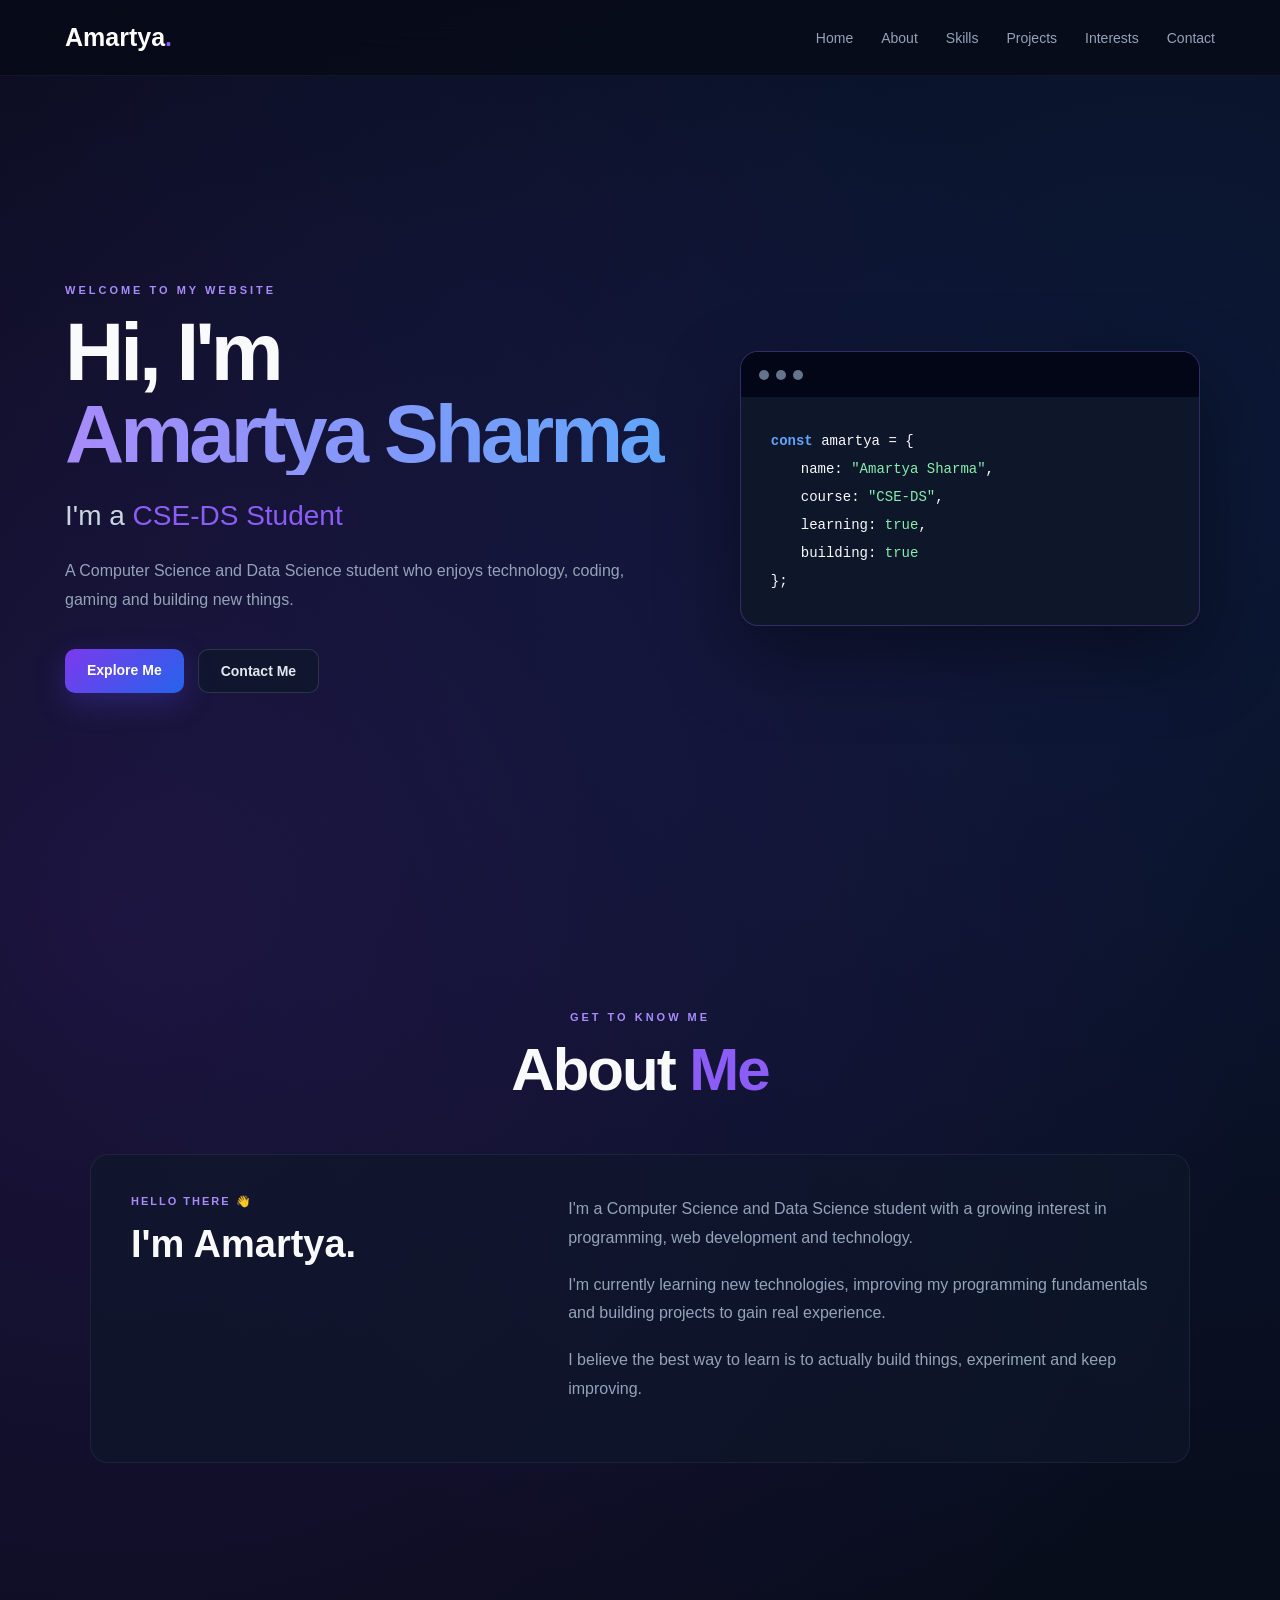
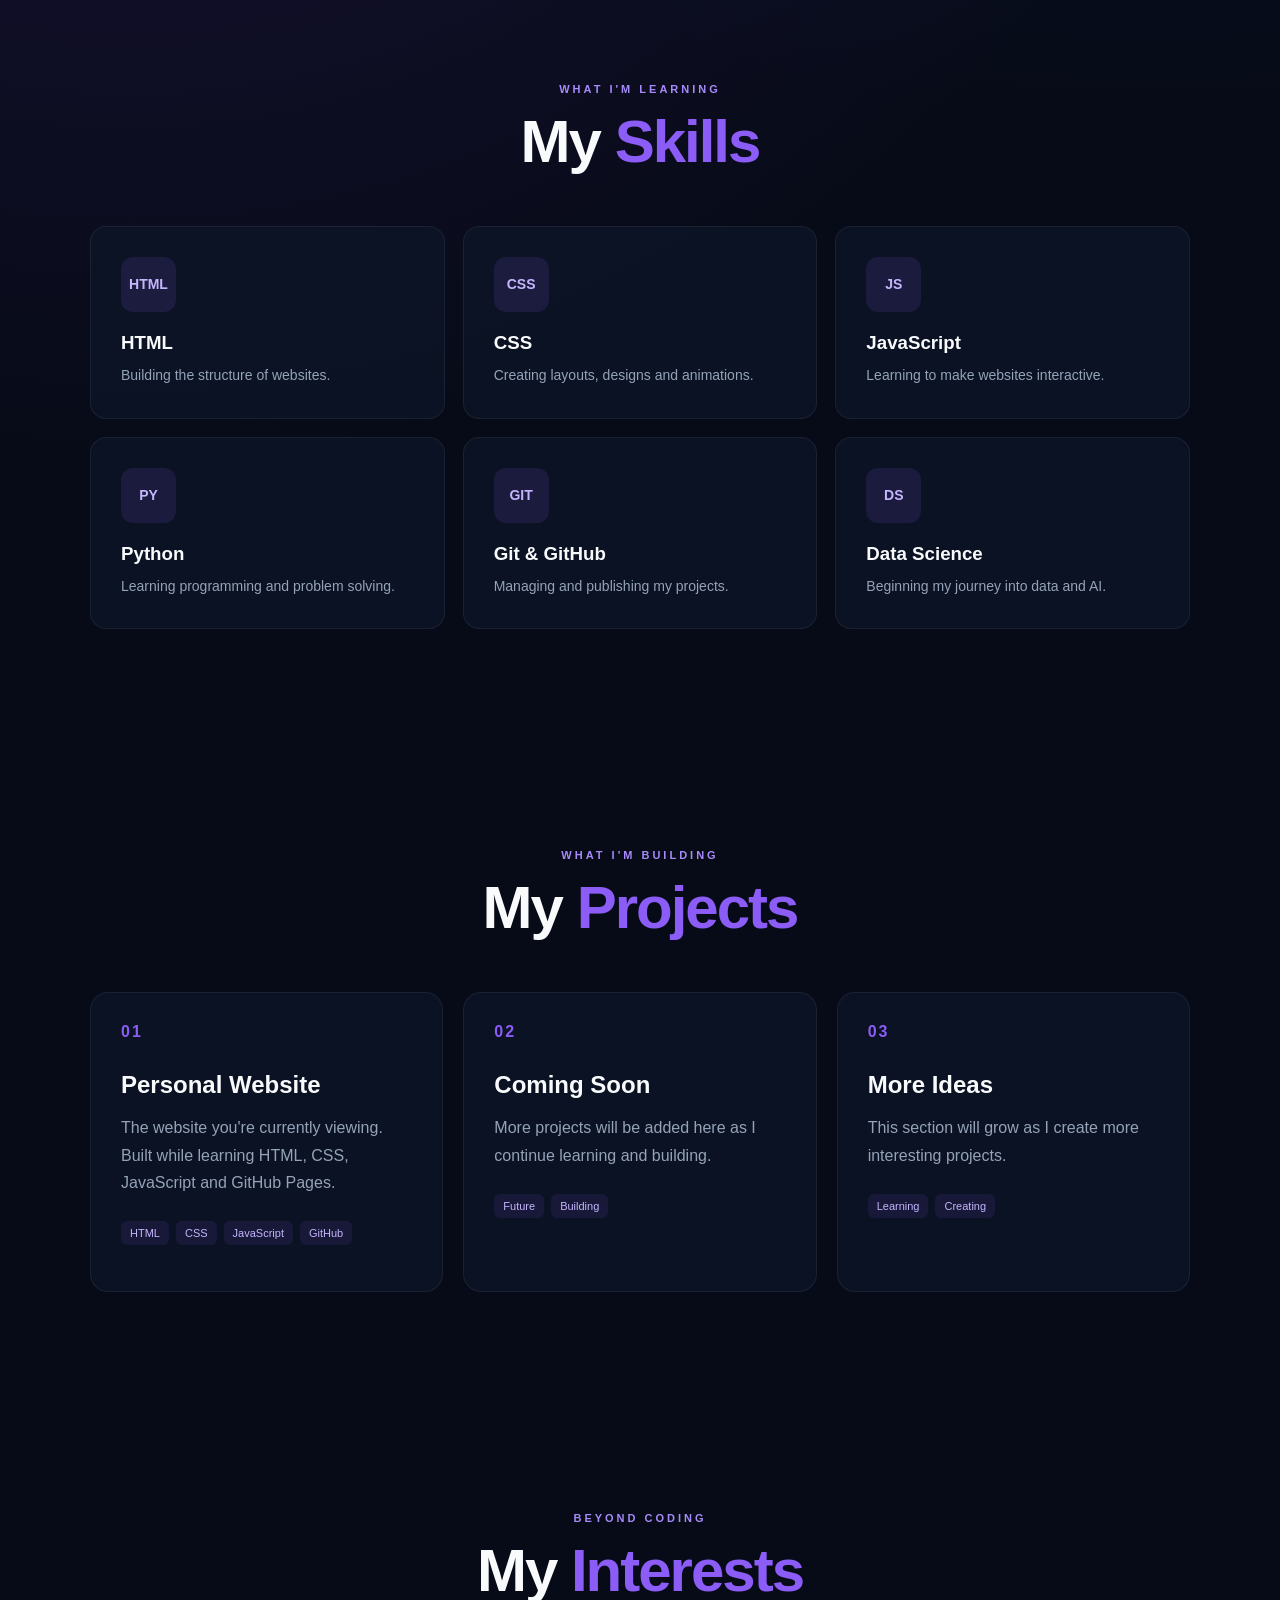
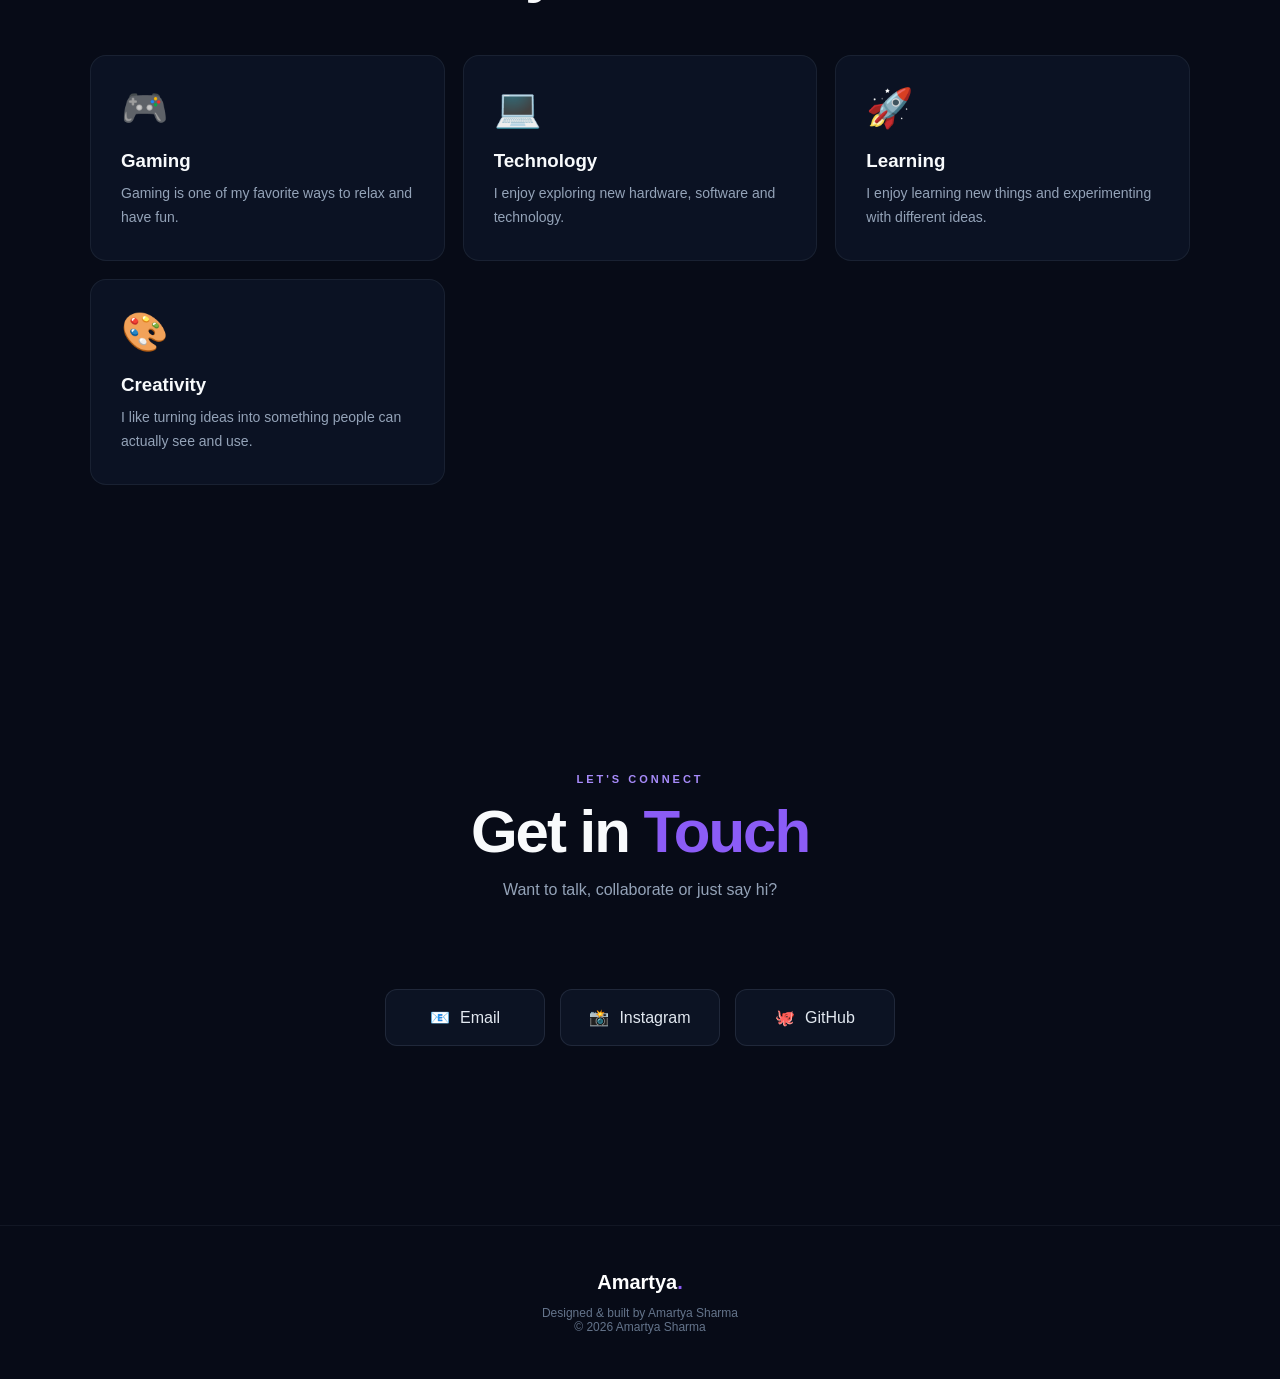
<file: index.html>
<!DOCTYPE html>
<html lang="en">
<head>
    <meta charset="UTF-8">
    <meta name="viewport" content="width=device-width, initial-scale=1.0">

    <title>Amartya Sharma | Personal Website</title>

    <link rel="stylesheet" href="style.css">
</head>

<body>

    <!-- Navigation -->
    <header>
        <nav class="navbar">

            <a href="#home" class="logo">
                Amartya<span>.</span>
            </a>

            <button class="menu-btn" id="menuBtn">
                ☰
            </button>

            <div class="nav-links" id="navLinks">
                <a href="#home">Home</a>
                <a href="#about">About</a>
                <a href="#skills">Skills</a>
                <a href="#projects">Projects</a>
                <a href="#interests">Interests</a>
                <a href="#contact">Contact</a>
            </div>

        </nav>
    </header>


    <main>

        <!-- HOME -->
        <section id="home" class="hero">

            <div class="hero-content reveal">

                <p class="eyebrow">
                    WELCOME TO MY WEBSITE
                </p>

                <h1>
                    Hi, I'm
                    <span>Amartya Sharma</span>
                </h1>

                <h2>
                    I'm a
                    <span id="typing"></span>
                </h2>

                <p class="hero-text">
                    A Computer Science and Data Science student
                    who enjoys technology, coding, gaming and
                    building new things.
                </p>

                <div class="buttons">

                    <a href="#about" class="btn primary">
                        Explore Me
                    </a>

                    <a href="#contact" class="btn secondary">
                        Contact Me
                    </a>

                </div>

            </div>


            <div class="hero-card reveal">

                <div class="code-window">

                    <div class="window-top">
                        <span></span>
                        <span></span>
                        <span></span>
                    </div>

                    <div class="code">

                        <p>
                            <b>const</b> amartya = {
                        </p>

                        <p class="indent">
                            name:
                            <i>"Amartya Sharma"</i>,
                        </p>

                        <p class="indent">
                            course:
                            <i>"CSE-DS"</i>,
                        </p>

                        <p class="indent">
                            learning:
                            <i>true</i>,
                        </p>

                        <p class="indent">
                            building:
                            <i>true</i>
                        </p>

                        <p>
                            };
                        </p>

                    </div>

                </div>

            </div>

        </section>


        <!-- ABOUT -->
        <section id="about" class="section">

            <div class="section-title reveal">

                <p class="eyebrow">
                    GET TO KNOW ME
                </p>

                <h2>
                    About <span>Me</span>
                </h2>

            </div>


            <div class="about-box reveal">

                <div>

                    <p class="small-title">
                        HELLO THERE 👋
                    </p>

                    <h3>
                        I'm Amartya.
                    </h3>

                </div>

                <div class="about-text">

                    <p>
                        I'm a Computer Science and Data Science
                        student with a growing interest in
                        programming, web development and technology.
                    </p>

                    <p>
                        I'm currently learning new technologies,
                        improving my programming fundamentals and
                        building projects to gain real experience.
                    </p>

                    <p>
                        I believe the best way to learn is to
                        actually build things, experiment and
                        keep improving.
                    </p>

                </div>

            </div>

        </section>


        <!-- SKILLS -->
        <section id="skills" class="section">

            <div class="section-title reveal">

                <p class="eyebrow">
                    WHAT I'M LEARNING
                </p>

                <h2>
                    My <span>Skills</span>
                </h2>

            </div>


            <div class="cards">

                <div class="card reveal">
                    <div class="icon">HTML</div>
                    <h3>HTML</h3>
                    <p>
                        Building the structure of websites.
                    </p>
                </div>


                <div class="card reveal">
                    <div class="icon">CSS</div>
                    <h3>CSS</h3>
                    <p>
                        Creating layouts, designs and animations.
                    </p>
                </div>


                <div class="card reveal">
                    <div class="icon">JS</div>
                    <h3>JavaScript</h3>
                    <p>
                        Learning to make websites interactive.
                    </p>
                </div>


                <div class="card reveal">
                    <div class="icon">PY</div>
                    <h3>Python</h3>
                    <p>
                        Learning programming and problem solving.
                    </p>
                </div>


                <div class="card reveal">
                    <div class="icon">GIT</div>
                    <h3>Git & GitHub</h3>
                    <p>
                        Managing and publishing my projects.
                    </p>
                </div>


                <div class="card reveal">
                    <div class="icon">DS</div>
                    <h3>Data Science</h3>
                    <p>
                        Beginning my journey into data and AI.
                    </p>
                </div>

            </div>

        </section>


        <!-- PROJECTS -->
        <section id="projects" class="section">

            <div class="section-title reveal">

                <p class="eyebrow">
                    WHAT I'M BUILDING
                </p>

                <h2>
                    My <span>Projects</span>
                </h2>

            </div>


            <div class="projects">

                <div class="project reveal">

                    <span class="number">
                        01
                    </span>

                    <h3>
                        Personal Website
                    </h3>

                    <p>
                        The website you're currently viewing.
                        Built while learning HTML, CSS,
                        JavaScript and GitHub Pages.
                    </p>

                    <div class="tags">
                        <span>HTML</span>
                        <span>CSS</span>
                        <span>JavaScript</span>
                        <span>GitHub</span>
                    </div>

                </div>


                <div class="project reveal">

                    <span class="number">
                        02
                    </span>

                    <h3>
                        Coming Soon
                    </h3>

                    <p>
                        More projects will be added here
                        as I continue learning and building.
                    </p>

                    <div class="tags">
                        <span>Future</span>
                        <span>Building</span>
                    </div>

                </div>


                <div class="project reveal">

                    <span class="number">
                        03
                    </span>

                    <h3>
                        More Ideas
                    </h3>

                    <p>
                        This section will grow as I create
                        more interesting projects.
                    </p>

                    <div class="tags">
                        <span>Learning</span>
                        <span>Creating</span>
                    </div>

                </div>

            </div>

        </section>


        <!-- INTERESTS -->
        <section id="interests" class="section">

            <div class="section-title reveal">

                <p class="eyebrow">
                    BEYOND CODING
                </p>

                <h2>
                    My <span>Interests</span>
                </h2>

            </div>


            <div class="cards">

                <div class="card reveal">

                    <div class="big-icon">
                        🎮
                    </div>

                    <h3>
                        Gaming
                    </h3>

                    <p>
                        Gaming is one of my favorite ways
                        to relax and have fun.
                    </p>

                </div>


                <div class="card reveal">

                    <div class="big-icon">
                        💻
                    </div>

                    <h3>
                        Technology
                    </h3>

                    <p>
                        I enjoy exploring new hardware,
                        software and technology.
                    </p>

                </div>


                <div class="card reveal">

                    <div class="big-icon">
                        🚀
                    </div>

                    <h3>
                        Learning
                    </h3>

                    <p>
                        I enjoy learning new things and
                        experimenting with different ideas.
                    </p>

                </div>


                <div class="card reveal">

                    <div class="big-icon">
                        🎨
                    </div>

                    <h3>
                        Creativity
                    </h3>

                    <p>
                        I like turning ideas into something
                        people can actually see and use.
                    </p>

                </div>

            </div>

        </section>


        <!-- CONTACT -->
        <section id="contact" class="contact section">

            <div class="section-title reveal">

                <p class="eyebrow">
                    LET'S CONNECT
                </p>

                <h2>
                    Get in <span>Touch</span>
                </h2>

                <p>
                    Want to talk, collaborate or just say hi?
                </p>

            </div>


            <div class="socials reveal">

                <a
                    href="mailto:gunjan.amartya@gmail.com"
                    class="social"
                >
                    📧
                    <span>Email</span>
                </a>


                <a
                    href="https://www.instagram.com/sharma_002__/"
                    target="_blank"
                    rel="noopener noreferrer"
                    class="social"
                >
                    📸
                    <span>Instagram</span>
                </a>


                <a
                    href="https://github.com/"
                    target="_blank"
                    rel="noopener noreferrer"
                    class="social"
                >
                    🐙
                    <span>GitHub</span>
                </a>

            </div>

        </section>

    </main>


    <!-- FOOTER -->
    <footer>

        <div class="footer-logo">
            Amartya<span>.</span>
        </div>

        <p>
            Designed & built by Amartya Sharma
        </p>

        <p>
            © 2026 Amartya Sharma
        </p>

    </footer>


    <script src="script.js"></script>

</body>
</html>
</file>
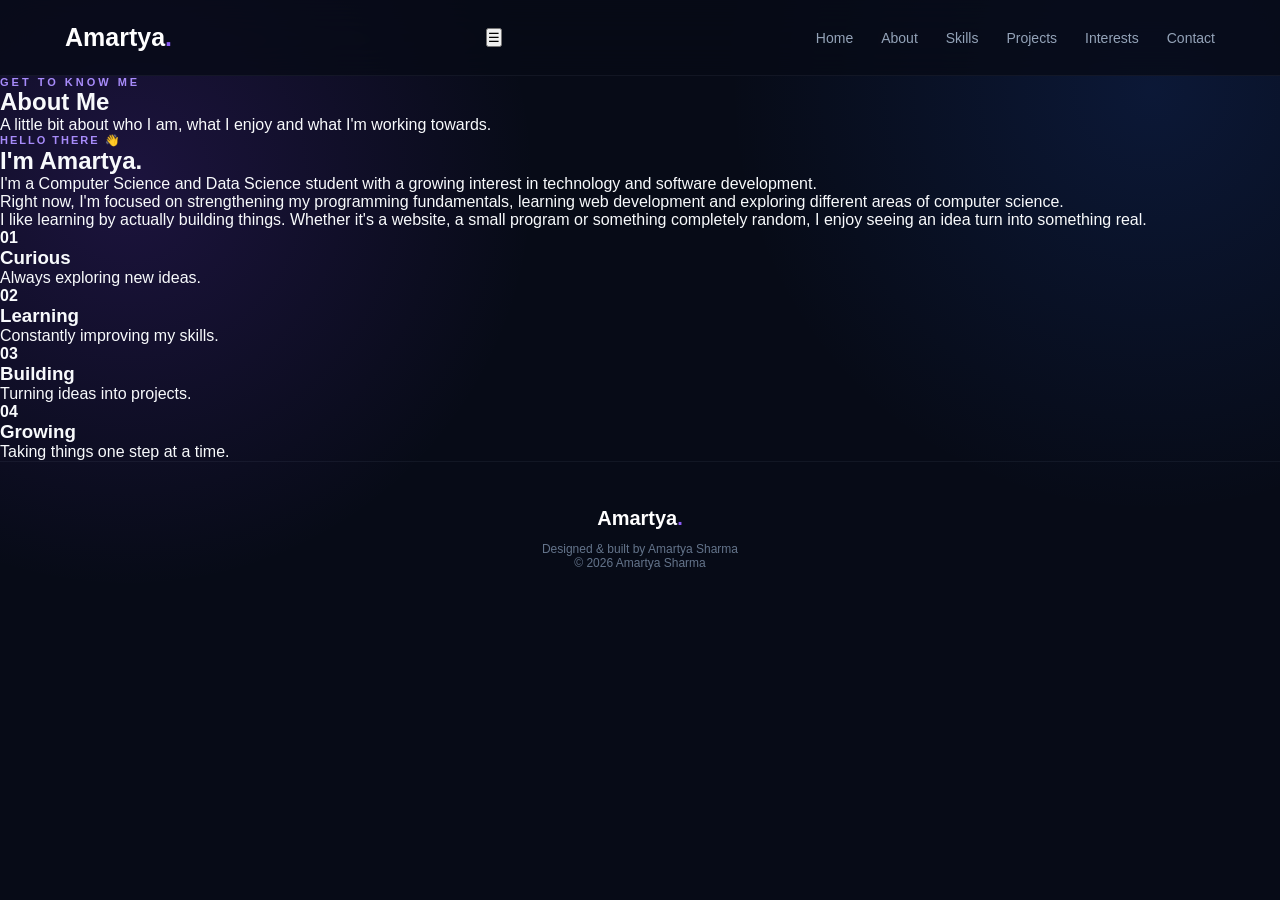
<file: about.html>
<!DOCTYPE html>
<html lang="en">

<head>

    <meta charset="UTF-8">

    <meta
        name="viewport"
        content="width=device-width, initial-scale=1.0"
    >

    <title>About | Amartya Sharma</title>

    <link rel="stylesheet" href="style.css">

</head>

<body>

<header>

    <nav class="navbar">

        <a href="index.html" class="logo">
            Amartya<span>.</span>
        </a>

        <button class="menu-button" id="menuButton">
            ☰
        </button>

        <div class="nav-links" id="navLinks">

            <a href="index.html">
                Home
            </a>

            <a href="about.html" class="active">
                About
            </a>

            <a href="skills.html">
                Skills
            </a>

            <a href="projects.html">
                Projects
            </a>

            <a href="interests.html">
                Interests
            </a>

            <a href="contact.html">
                Contact
            </a>

        </div>

    </nav>

</header>


<main>

<section class="page-hero reveal">

    <p class="eyebrow">
        GET TO KNOW ME
    </p>

    <h1>
        About <span>Me</span>
    </h1>

    <p>
        A little bit about who I am,
        what I enjoy and what I'm working towards.
    </p>

</section>


<section class="content-section">

    <div class="about-layout">

        <div class="about-main glass-card reveal">

            <p class="small-title">
                HELLO THERE 👋
            </p>

            <h2>
                I'm Amartya.
            </h2>

            <p>
                I'm a Computer Science and Data Science
                student with a growing interest in
                technology and software development.
            </p>

            <p>
                Right now, I'm focused on strengthening
                my programming fundamentals, learning
                web development and exploring different
                areas of computer science.
            </p>

            <p>
                I like learning by actually building
                things. Whether it's a website, a small
                program or something completely random,
                I enjoy seeing an idea turn into something
                real.
            </p>

        </div>


        <div class="about-stats">

            <div class="stat-card reveal">

                <strong>
                    01
                </strong>

                <h3>
                    Curious
                </h3>

                <p>
                    Always exploring new ideas.
                </p>

            </div>


            <div class="stat-card reveal">

                <strong>
                    02
                </strong>

                <h3>
                    Learning
                </h3>

                <p>
                    Constantly improving my skills.
                </p>

            </div>


            <div class="stat-card reveal">

                <strong>
                    03
                </strong>

                <h3>
                    Building
                </h3>

                <p>
                    Turning ideas into projects.
                </p>

            </div>


            <div class="stat-card reveal">

                <strong>
                    04
                </strong>

                <h3>
                    Growing
                </h3>

                <p>
                    Taking things one step at a time.
                </p>

            </div>

        </div>

    </div>

</section>

</main>


<footer>

    <div class="footer-logo">
        Amartya<span>.</span>
    </div>

    <p>
        Designed & built by Amartya Sharma
    </p>

    <p>
        © 2026 Amartya Sharma
    </p>

</footer>


<script src="script.js"></script>

</body>

</html>
</file>
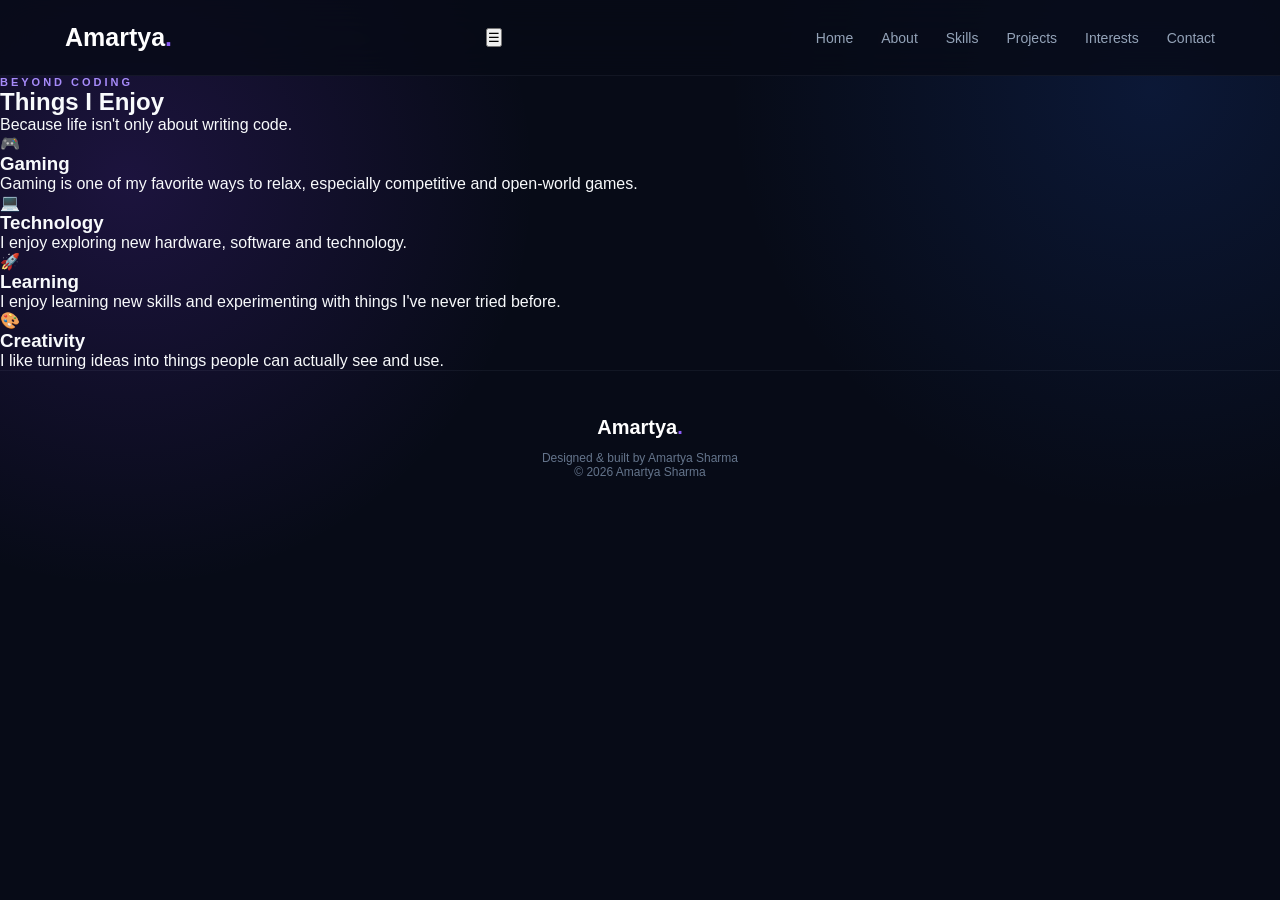
<file: interests.html>
<!DOCTYPE html>
<html lang="en">

<head>

    <meta charset="UTF-8">

    <meta
        name="viewport"
        content="width=device-width, initial-scale=1.0"
    >

    <title>Interests | Amartya Sharma</title>

    <link rel="stylesheet" href="style.css">

</head>

<body>

<header>

    <nav class="navbar">

        <a href="index.html" class="logo">
            Amartya<span>.</span>
        </a>

        <button class="menu-button" id="menuButton">
            ☰
        </button>

        <div class="nav-links" id="navLinks">

            <a href="index.html">
                Home
            </a>

            <a href="about.html">
                About
            </a>

            <a href="skills.html">
                Skills
            </a>

            <a href="projects.html">
                Projects
            </a>

            <a href="interests.html" class="active">
                Interests
            </a>

            <a href="contact.html">
                Contact
            </a>

        </div>

    </nav>

</header>


<main>

<section class="page-hero reveal">

    <p class="eyebrow">
        BEYOND CODING
    </p>

    <h1>
        Things I <span>Enjoy</span>
    </h1>

    <p>
        Because life isn't only about writing code.
    </p>

</section>


<section class="content-section">

    <div class="interests-grid">


        <div class="interest-card reveal">

            <span>
                🎮
            </span>

            <h3>
                Gaming
            </h3>

            <p>
                Gaming is one of my favorite ways
                to relax, especially competitive
                and open-world games.
            </p>

        </div>


        <div class="interest-card reveal">

            <span>
                💻
            </span>

            <h3>
                Technology
            </h3>

            <p>
                I enjoy exploring new hardware,
                software and technology.
            </p>

        </div>


        <div class="interest-card reveal">

            <span>
                🚀
            </span>

            <h3>
                Learning
            </h3>

            <p>
                I enjoy learning new skills and
                experimenting with things I've
                never tried before.
            </p>

        </div>


        <div class="interest-card reveal">

            <span>
                🎨
            </span>

            <h3>
                Creativity
            </h3>

            <p>
                I like turning ideas into things
                people can actually see and use.
            </p>

        </div>


    </div>

</section>

</main>


<footer>

    <div class="footer-logo">
        Amartya<span>.</span>
    </div>

    <p>
        Designed & built by Amartya Sharma
    </p>

    <p>
        © 2026 Amartya Sharma
    </p>

</footer>


<script src="script.js"></script>

</body>

</html>
</file>
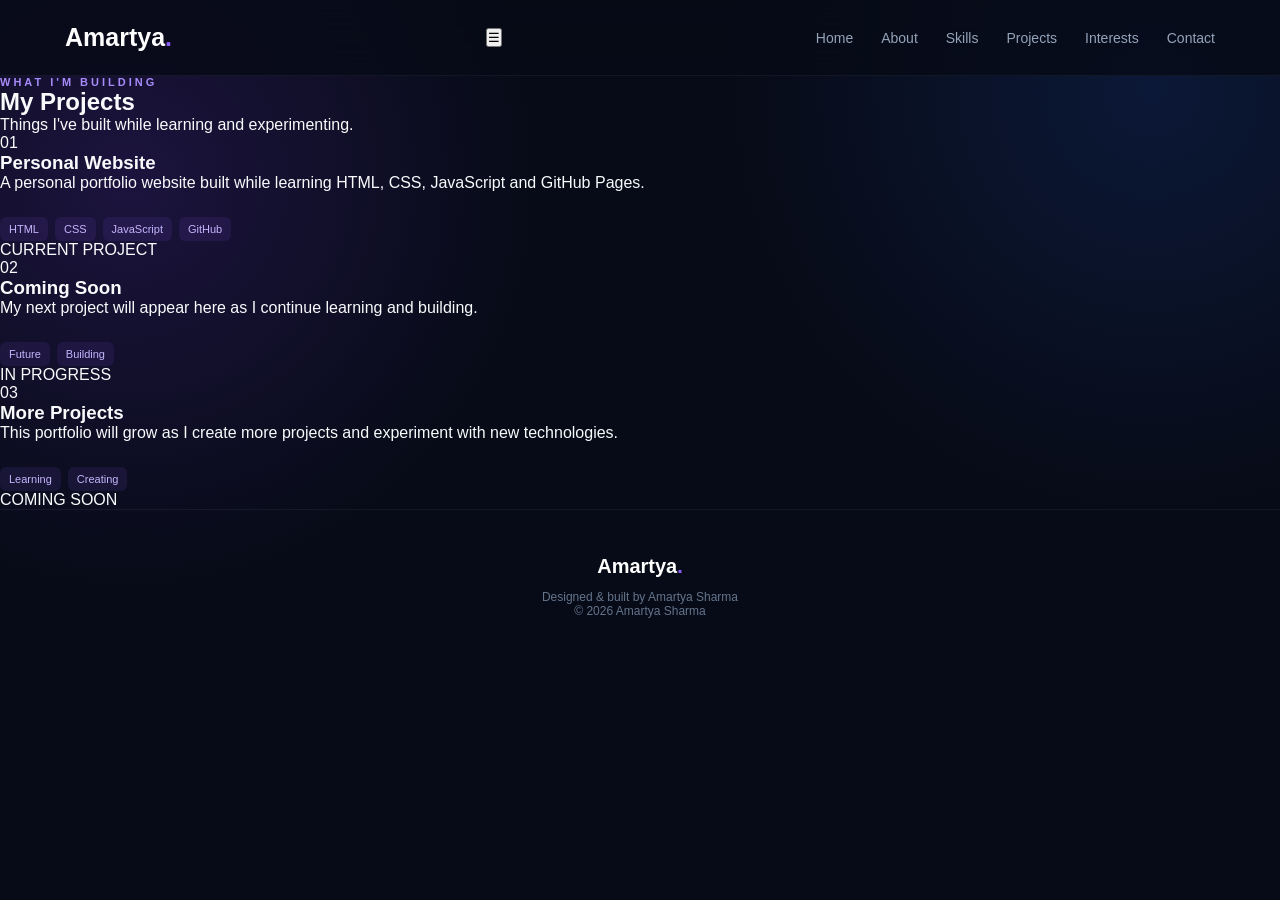
<file: projects.html>
<!DOCTYPE html>
<html lang="en">

<head>

    <meta charset="UTF-8">

    <meta
        name="viewport"
        content="width=device-width, initial-scale=1.0"
    >

    <title>Projects | Amartya Sharma</title>

    <link rel="stylesheet" href="style.css">

</head>

<body>

<header>

    <nav class="navbar">

        <a href="index.html" class="logo">
            Amartya<span>.</span>
        </a>

        <button class="menu-button" id="menuButton">
            ☰
        </button>

        <div class="nav-links" id="navLinks">

            <a href="index.html">
                Home
            </a>

            <a href="about.html">
                About
            </a>

            <a href="skills.html">
                Skills
            </a>

            <a href="projects.html" class="active">
                Projects
            </a>

            <a href="interests.html">
                Interests
            </a>

            <a href="contact.html">
                Contact
            </a>

        </div>

    </nav>

</header>


<main>

<section class="page-hero reveal">

    <p class="eyebrow">
        WHAT I'M BUILDING
    </p>

    <h1>
        My <span>Projects</span>
    </h1>

    <p>
        Things I've built while learning
        and experimenting.
    </p>

</section>


<section class="content-section">

    <div class="projects-grid">


        <article class="project-card reveal">

            <span class="project-number">
                01
            </span>

            <h3>
                Personal Website
            </h3>

            <p>
                A personal portfolio website built
                while learning HTML, CSS, JavaScript
                and GitHub Pages.
            </p>

            <div class="tags">

                <span>
                    HTML
                </span>

                <span>
                    CSS
                </span>

                <span>
                    JavaScript
                </span>

                <span>
                    GitHub
                </span>

            </div>

            <span class="project-status">
                CURRENT PROJECT
            </span>

        </article>


        <article class="project-card reveal">

            <span class="project-number">
                02
            </span>

            <h3>
                Coming Soon
            </h3>

            <p>
                My next project will appear here
                as I continue learning and building.
            </p>

            <div class="tags">

                <span>
                    Future
                </span>

                <span>
                    Building
                </span>

            </div>

            <span class="project-status">
                IN PROGRESS
            </span>

        </article>


        <article class="project-card reveal">

            <span class="project-number">
                03
            </span>

            <h3>
                More Projects
            </h3>

            <p>
                This portfolio will grow as I create
                more projects and experiment with
                new technologies.
            </p>

            <div class="tags">

                <span>
                    Learning
                </span>

                <span>
                    Creating
                </span>

            </div>

            <span class="project-status">
                COMING SOON
            </span>

        </article>


    </div>

</section>

</main>


<footer>

    <div class="footer-logo">
        Amartya<span>.</span>
    </div>

    <p>
        Designed & built by Amartya Sharma
    </p>

    <p>
        © 2026 Amartya Sharma
    </p>

</footer>


<script src="script.js"></script>

</body>

</html>
</file>
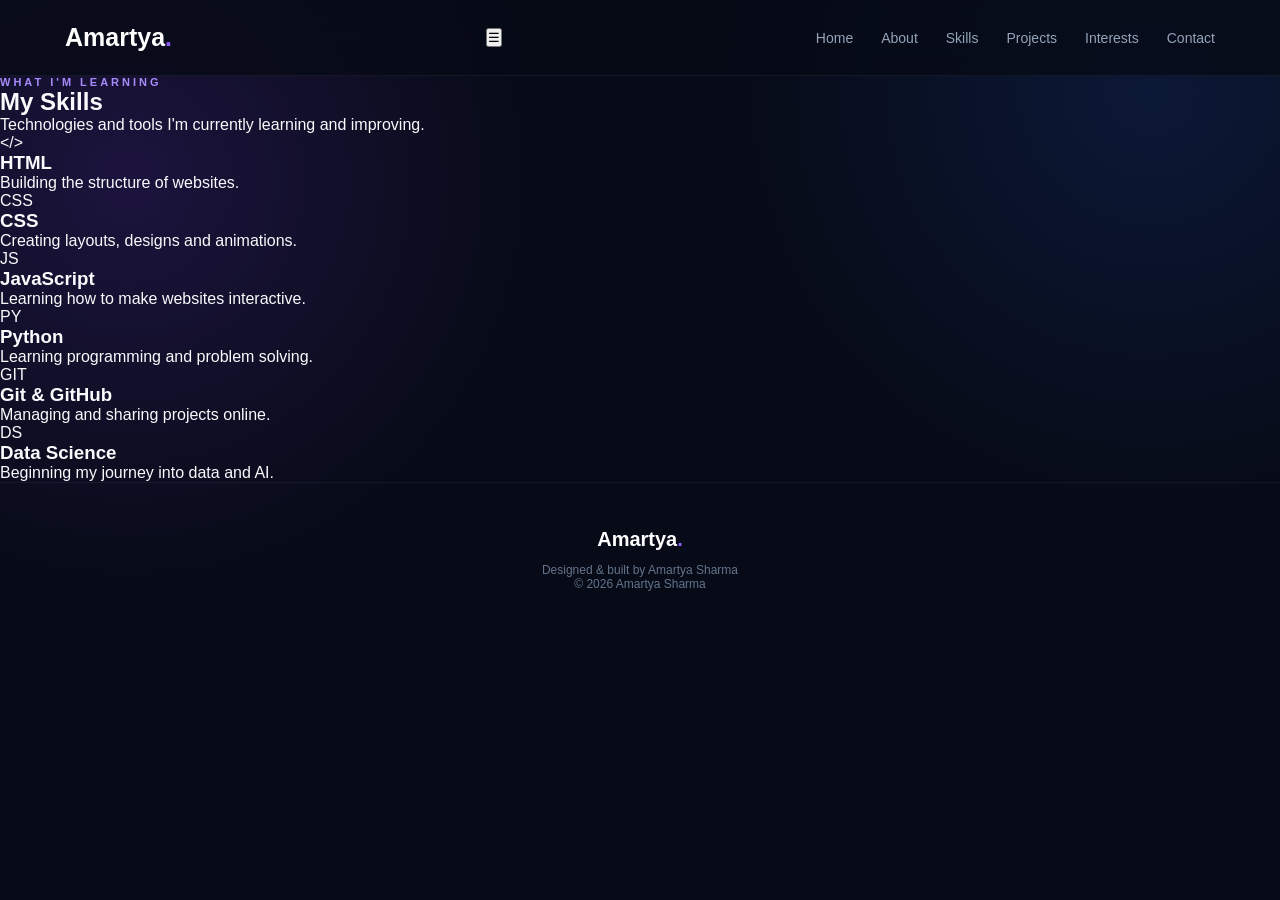
<file: skills.html>
<!DOCTYPE html>
<html lang="en">

<head>

    <meta charset="UTF-8">

    <meta
        name="viewport"
        content="width=device-width, initial-scale=1.0"
    >

    <title>Skills | Amartya Sharma</title>

    <link rel="stylesheet" href="style.css">

</head>

<body>

<header>

    <nav class="navbar">

        <a href="index.html" class="logo">
            Amartya<span>.</span>
        </a>

        <button class="menu-button" id="menuButton">
            ☰
        </button>

        <div class="nav-links" id="navLinks">

            <a href="index.html">
                Home
            </a>

            <a href="about.html">
                About
            </a>

            <a href="skills.html" class="active">
                Skills
            </a>

            <a href="projects.html">
                Projects
            </a>

            <a href="interests.html">
                Interests
            </a>

            <a href="contact.html">
                Contact
            </a>

        </div>

    </nav>

</header>


<main>

<section class="page-hero reveal">

    <p class="eyebrow">
        WHAT I'M LEARNING
    </p>

    <h1>
        My <span>Skills</span>
    </h1>

    <p>
        Technologies and tools I'm currently
        learning and improving.
    </p>

</section>


<section class="content-section">

    <div class="skills-grid">


        <div class="skill-card reveal">

            <div class="skill-icon">
                &lt;/&gt;
            </div>

            <h3>
                HTML
            </h3>

            <p>
                Building the structure
                of websites.
            </p>

            <div class="skill-bar">
                <span style="width: 70%;"></span>
            </div>

        </div>


        <div class="skill-card reveal">

            <div class="skill-icon">
                CSS
            </div>

            <h3>
                CSS
            </h3>

            <p>
                Creating layouts,
                designs and animations.
            </p>

            <div class="skill-bar">
                <span style="width: 60%;"></span>
            </div>

        </div>


        <div class="skill-card reveal">

            <div class="skill-icon">
                JS
            </div>

            <h3>
                JavaScript
            </h3>

            <p>
                Learning how to make
                websites interactive.
            </p>

            <div class="skill-bar">
                <span style="width: 35%;"></span>
            </div>

        </div>


        <div class="skill-card reveal">

            <div class="skill-icon">
                PY
            </div>

            <h3>
                Python
            </h3>

            <p>
                Learning programming
                and problem solving.
            </p>

            <div class="skill-bar">
                <span style="width: 45%;"></span>
            </div>

        </div>


        <div class="skill-card reveal">

            <div class="skill-icon">
                GIT
            </div>

            <h3>
                Git & GitHub
            </h3>

            <p>
                Managing and sharing
                projects online.
            </p>

            <div class="skill-bar">
                <span style="width: 55%;"></span>
            </div>

        </div>


        <div class="skill-card reveal">

            <div class="skill-icon">
                DS
            </div>

            <h3>
                Data Science
            </h3>

            <p>
                Beginning my journey
                into data and AI.
            </p>

            <div class="skill-bar">
                <span style="width: 25%;"></span>
            </div>

        </div>


    </div>

</section>

</main>


<footer>

    <div class="footer-logo">
        Amartya<span>.</span>
    </div>

    <p>
        Designed & built by Amartya Sharma
    </p>

    <p>
        © 2026 Amartya Sharma
    </p>

</footer>


<script src="script.js"></script>

</body>

</html>
</file>
<file: style.css>
* {
    margin: 0;
    padding: 0;
    box-sizing: border-box;
}

html {
    scroll-behavior: smooth;
}

body {
    min-height: 100vh;
    font-family: Arial, Helvetica, sans-serif;

    color: #f8fafc;

    background:
        radial-gradient(
            circle at 10% 20%,
            rgba(124, 58, 237, 0.18),
            transparent 30%
        ),
        radial-gradient(
            circle at 90% 10%,
            rgba(37, 99, 235, 0.15),
            transparent 30%
        ),
        #070b17;

    overflow-x: hidden;
}


/* NAVBAR */

header {
    position: sticky;
    top: 0;
    z-index: 1000;

    background: rgba(7, 11, 23, 0.78);
    backdrop-filter: blur(18px);

    border-bottom:
        1px solid rgba(148, 163, 184, 0.08);
}

.navbar {
    max-width: 1200px;
    height: 75px;

    margin: auto;
    padding: 0 25px;

    display: flex;
    align-items: center;
    justify-content: space-between;
}

.logo {
    color: white;
    text-decoration: none;

    font-size: 25px;
    font-weight: 800;
}

.logo span,
.footer-logo span {
    color: #8b5cf6;
}

.nav-links {
    display: flex;
    gap: 28px;
}

.nav-links a {
    position: relative;

    color: #94a3b8;
    text-decoration: none;

    font-size: 14px;

    transition: 0.3s;
}

.nav-links a:hover {
    color: white;
}

.nav-links a::after {
    content: "";

    position: absolute;
    left: 0;
    bottom: -8px;

    width: 0;
    height: 2px;

    background: #8b5cf6;

    transition: 0.3s;
}

.nav-links a:hover::after {
    width: 100%;
}

.menu-btn {
    display: none;

    border: none;
    background: transparent;

    color: white;
    font-size: 25px;

    cursor: pointer;
}


/* HERO */

.hero {
    min-height: calc(100vh - 75px);

    max-width: 1200px;
    margin: auto;

    padding: 80px 25px;

    display: grid;
    grid-template-columns: 1.1fr 0.9fr;

    align-items: center;
    gap: 60px;
}

.eyebrow {
    color: #a78bfa;

    font-size: 11px;
    font-weight: bold;

    letter-spacing: 3px;
}

.hero h1 {
    margin-top: 15px;

    font-size: clamp(48px, 7vw, 82px);

    line-height: 1;
    letter-spacing: -4px;
}

.hero h1 span {
    display: block;

    background:
        linear-gradient(
            90deg,
            #a78bfa,
            #60a5fa
        );

    -webkit-background-clip: text;
    background-clip: text;

    color: transparent;
}

.hero h2 {
    margin-top: 25px;

    color: #cbd5e1;

    font-size: 28px;
    font-weight: 500;
}

#typing {
    color: #8b5cf6;
}

.hero-text {
    max-width: 600px;

    margin-top: 25px;

    color: #94a3b8;

    line-height: 1.8;
}


/* BUTTONS */

.buttons {
    display: flex;
    flex-wrap: wrap;

    gap: 14px;

    margin-top: 35px;
}

.btn {
    padding: 13px 22px;

    border-radius: 10px;

    text-decoration: none;

    font-size: 14px;
    font-weight: bold;

    transition: 0.3s;
}

.btn:hover {
    transform: translateY(-3px);
}

.primary {
    color: white;

    background:
        linear-gradient(
            135deg,
            #7c3aed,
            #2563eb
        );

    box-shadow:
        0 10px 30px
        rgba(79, 70, 229, 0.3);
}

.secondary {
    color: #e2e8f0;

    background:
        rgba(15, 23, 42, 0.7);

    border:
        1px solid rgba(148, 163, 184, 0.2);
}


/* CODE CARD */

.hero-card {
    display: flex;
    justify-content: center;
}

.code-window {
    width: 100%;
    max-width: 460px;

    background:
        rgba(15, 23, 42, 0.9);

    border:
        1px solid rgba(139, 92, 246, 0.3);

    border-radius: 18px;

    overflow: hidden;

    box-shadow:
        0 30px 80px rgba(0, 0, 0, 0.4);

    animation: float 5s ease-in-out infinite;
}

.window-top {
    height: 45px;

    display: flex;
    align-items: center;

    gap: 7px;

    padding: 0 18px;

    background: #020617;
}

.window-top span {
    width: 10px;
    height: 10px;

    border-radius: 50%;

    background: #64748b;
}

.code {
    padding: 30px;

    font-family: monospace;

    font-size: 14px;
    line-height: 2;
}

.code b {
    color: #60a5fa;
}

.code i {
    color: #86efac;
    font-style: normal;
}

.indent {
    padding-left: 30px;
}


/* SECTIONS */

.section {
    max-width: 1150px;

    margin: auto;

    padding:
        110px 25px;
}

.section-title {
    text-align: center;

    margin-bottom: 50px;
}

.section-title h2 {
    margin-top: 12px;

    font-size: clamp(40px, 6vw, 60px);

    letter-spacing: -2px;
}

.section-title h2 span {
    color: #8b5cf6;
}

.section-title > p:last-child {
    margin-top: 15px;

    color: #94a3b8;
}


/* ABOUT */

.about-box {
    display: grid;

    grid-template-columns: 0.8fr 1.2fr;

    gap: 50px;

    padding: 40px;

    background:
        rgba(15, 23, 42, 0.65);

    border:
        1px solid rgba(148, 163, 184, 0.1);

    border-radius: 18px;
}

.small-title {
    color: #a78bfa;

    font-size: 11px;
    font-weight: bold;

    letter-spacing: 2px;
}

.about-box h3 {
    margin-top: 15px;

    font-size: 38px;
}

.about-text p {
    margin-bottom: 18px;

    color: #94a3b8;

    line-height: 1.8;
}


/* CARDS */

.cards {
    display: grid;

    grid-template-columns:
        repeat(3, 1fr);

    gap: 18px;
}

.card {
    padding: 30px;

    background:
        rgba(15, 23, 42, 0.65);

    border:
        1px solid rgba(148, 163, 184, 0.1);

    border-radius: 16px;

    transition: 0.35s;
}

.card:hover {
    transform: translateY(-8px);

    border-color:
        rgba(139, 92, 246, 0.55);

    box-shadow:
        0 20px 50px
        rgba(0, 0, 0, 0.25);
}

.icon {
    width: 55px;
    height: 55px;

    display: flex;
    align-items: center;
    justify-content: center;

    border-radius: 12px;

    color: #c4b5fd;

    background:
        rgba(139, 92, 246, 0.12);

    font-size: 14px;
    font-weight: bold;
}

.card h3 {
    margin-top: 20px;
}

.card p {
    margin-top: 10px;

    color: #94a3b8;

    line-height: 1.7;

    font-size: 14px;
}

.big-icon {
    font-size: 38px;
}


/* PROJECTS */

.projects {
    display: grid;

    grid-template-columns:
        repeat(3, 1fr);

    gap: 20px;
}

.project {
    position: relative;

    min-height: 300px;

    padding: 30px;

    background:
        rgba(15, 23, 42, 0.65);

    border:
        1px solid rgba(148, 163, 184, 0.1);

    border-radius: 18px;

    transition: 0.35s;
}

.project:hover {
    transform: translateY(-8px);

    border-color:
        rgba(139, 92, 246, 0.55);
}

.number {
    color: #8b5cf6;

    font-weight: bold;
    letter-spacing: 2px;
}

.project h3 {
    margin-top: 30px;

    font-size: 24px;
}

.project p {
    margin-top: 15px;

    color: #94a3b8;

    line-height: 1.7;
}

.tags {
    display: flex;
    flex-wrap: wrap;

    gap: 7px;

    margin-top: 25px;
}

.tags span {
    padding: 6px 9px;

    color: #c4b5fd;

    background:
        rgba(139, 92, 246, 0.1);

    border-radius: 6px;

    font-size: 11px;
}


/* CONTACT */

.contact {
    text-align: center;

    min-height: 70vh;

    display: flex;
    flex-direction: column;

    justify-content: center;
}

.socials {
    display: flex;

    justify-content: center;

    flex-wrap: wrap;

    gap: 15px;

    margin-top: 40px;
}

.social {
    min-width: 160px;

    padding: 18px 25px;

    display: flex;

    align-items: center;
    justify-content: center;

    gap: 10px;

    color: #e2e8f0;

    text-decoration: none;

    background:
        rgba(15, 23, 42, 0.7);

    border:
        1px solid rgba(148, 163, 184, 0.15);

    border-radius: 12px;

    transition: 0.3s;
}

.social:hover {
    transform: translateY(-5px);

    border-color: #8b5cf6;

    background:
        rgba(139, 92, 246, 0.1);
}


/* FOOTER */

footer {
    padding: 45px 25px;

    text-align: center;

    color: #64748b;

    font-size: 12px;

    border-top:
        1px solid rgba(148, 163, 184, 0.08);
}

.footer-logo {
    margin-bottom: 12px;

    color: white;

    font-size: 20px;
    font-weight: bold;
}


/* ANIMATIONS */

.reveal {
    opacity: 0;

    transform: translateY(25px);

    transition:
        opacity 0.8s ease,
        transform 0.8s ease;
}

.reveal.show {
    opacity: 1;

    transform: translateY(0);
}

@keyframes float {

    0%,
    100% {
        transform: translateY(0);
    }

    50% {
        transform: translateY(-12px);
    }
}


/* MOBILE */

@media (max-width: 850px) {

    .hero {
        grid-template-columns: 1fr;

        text-align: center;
    }

    .hero-text {
        margin-left: auto;
        margin-right: auto;
    }

    .buttons {
        justify-content: center;
    }

    .cards,
    .projects {
        grid-template-columns: 1fr 1fr;
    }

    .about-box {
        grid-template-columns: 1fr;
    }
}


@media (max-width: 600px) {

    .navbar {
        height: 68px;
    }

    .menu-btn {
        display: block;
    }

    .nav-links {
        position: absolute;

        top: 68px;
        left: 0;

        width: 100%;

        padding: 20px;

        display: none;

        flex-direction: column;

        gap: 15px;

        background:
            rgba(7, 11, 23, 0.98);
    }

    .nav-links.open {
        display: flex;
    }

    .nav-links a {
        padding: 10px;
    }

    .nav-links a::after {
        display: none;
    }

    .hero {
        padding:
            80px 20px;
    }

    .hero h1 {
        letter-spacing: -2px;
    }

    .section {
        padding:
            80px 20px;
    }

    .cards,
    .projects {
        grid-template-columns: 1fr;
    }

    .about-box {
        padding: 25px;
    }

    .social {
        width: 100%;
    }

}
</file>
